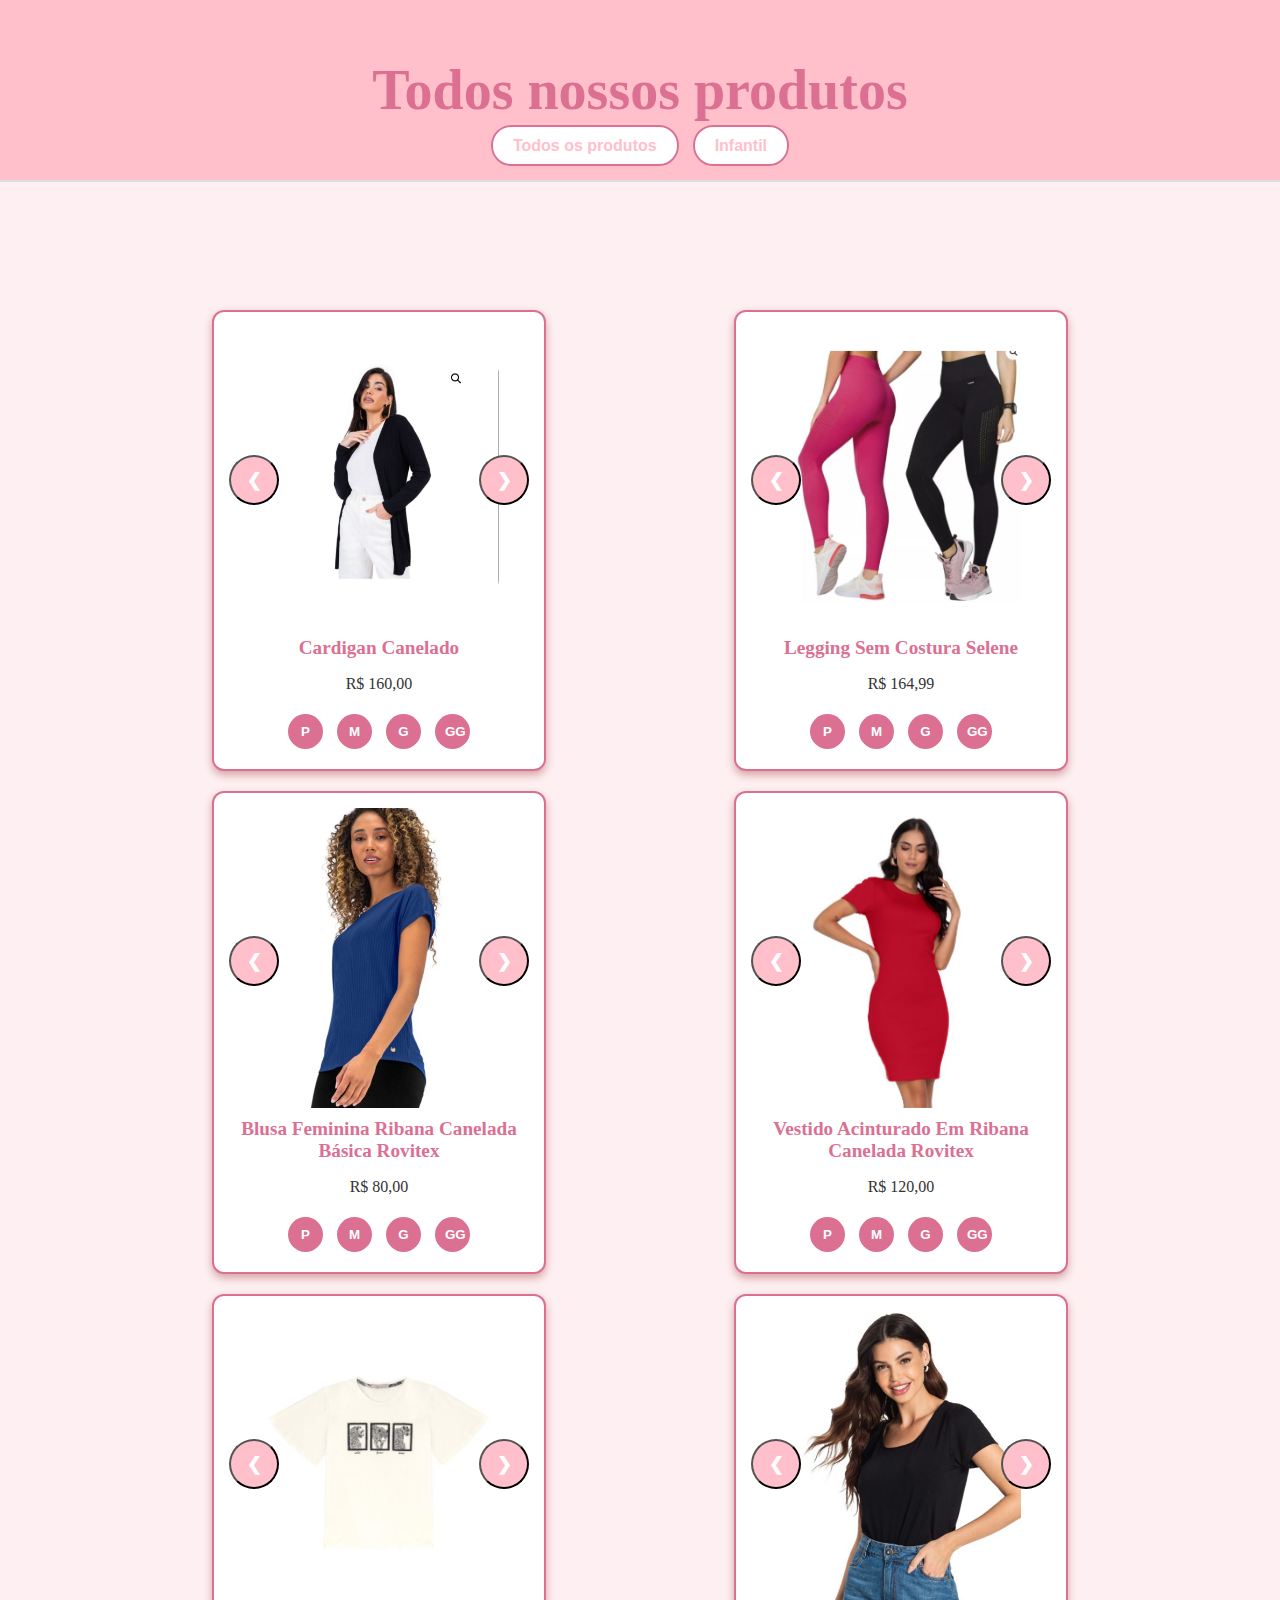
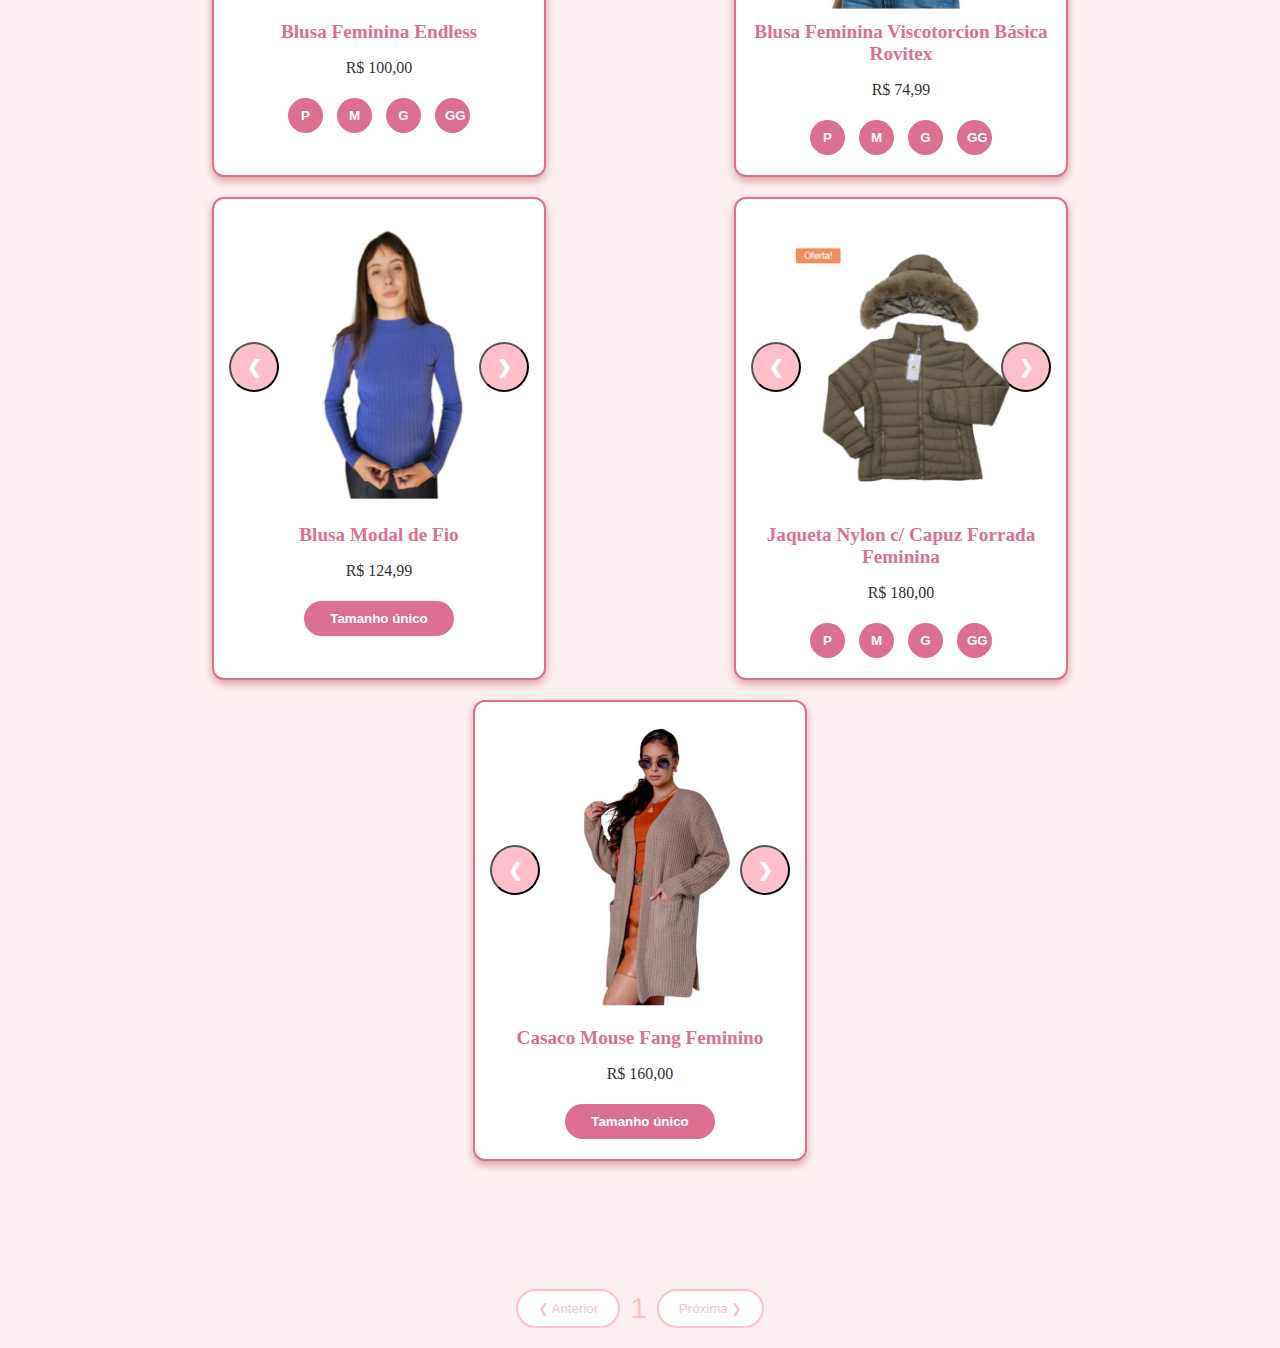
<file: index.html>
<!DOCTYPE html>
<html lang="pt-BR">

<head>
  <meta charset="UTF-8">
  <meta name="viewport" content="width=device-width, initial-scale=1.0">

  <title>Catálogo de Roupas</title>
  <link rel="stylesheet" href="style.css">
</head>

<body>

  <div class="titulo-produtos1">
    <div class="titulo1">
      <h1>Todos nossos produtos</h1>
    </div>

    <section class="botoes1">
      <div class="configuracao1">
        <a href="index.html">Todos os produtos</a>
      </div>
      <div class="configuracao2">
        <a href="index2.html">Infantil</a>
      </div>
    </section>
</div>




  <div class="product-grid">
    <div class="product-item">
      <div class="product-carousel">
        <img src="Imagens/Cardigan2.jpg" alt="Produto 1" class="active">
        <img src="Imagens/Cardigan3.jpg" alt="Produto 2">
        <img src="Imagens/Cardigan1.jpg" alt="Produto 3">
        <button class="prev" onclick="changeSlide(this, -1)">&#10094;</button>
        <button class="next" onclick="changeSlide(this, 1)">&#10095;</button>
      </div>
      <div class="product-info">
        <h3>Cardigan Canelado</h3>
        <p>R$ 160,00</p>
        <div class="sizes">
          <button>P</button>
          <button>M</button>
          <button>G</button>
          <button>GG</button>
        </div>
      </div>
    </div>

    <!-- Adicione mais produtos conforme necessário -->
    <div class="product-item">
      <div class="product-carousel">
        <img src="Imagens/Leg.png" alt="Produto 1" class="active">
        <img src="Imagens/Leg 2.png" alt="Produto 2">

        <button class="prev" onclick="changeSlide(this, -1)">&#10094;</button>
        <button class="next" onclick="changeSlide(this, 1)">&#10095;</button>
      </div>
      <div class="product-info">
        <h3>Legging Sem Costura Selene</h3>
        <p>R$ 164,99</p>
        <div class="sizes">
          <button>P</button>
          <button>M</button>
          <button>G</button>
          <button>GG</button>
        </div>
      </div>
    </div>


    <div class="product-item">
      <div class="product-carousel">
        <img src="Imagens/BlusaRibana3.png" alt="Produto 1" class="active">
        <img src="Imagens/BlusaRibana2.png" alt="Produto 2">
        <img src="Imagens/BlusaRibana1.png" alt="Produto 3">
        <img src="Imagens/BlusaRibana.png" alt="Produto 3">
        <button class="prev" onclick="changeSlide(this, -1)">&#10094;</button>
        <button class="next" onclick="changeSlide(this, 1)">&#10095;</button>
      </div>
      <div class="product-info">
        <h3>Blusa Feminina Ribana Canelada Básica Rovitex</h3>
        <p>R$ 80,00</p>
        <div class="sizes">
          <button>P</button>
          <button>M</button>
          <button>G</button>
          <button>GG</button>
        </div>
      </div>
    </div>


    <div class="product-item">
      <div class="product-carousel">
        <img src="Imagens/Vestido5.png" alt="Produto 1" class="active">
        <img src="Imagens/Vestido4.png" alt="Produto 2">
        <img src="Imagens/Vestido 3.png" alt="Produto 3">
        <img src="Imagens/Vestido2.png" alt="Produto 3">
        <img src="Imagens/Vestido1.png" alt="Produto 3">
        <button class="prev" onclick="changeSlide(this, -1)">&#10094;</button>
        <button class="next" onclick="changeSlide(this, 1)">&#10095;</button>
      </div>
      <div class="product-info">
        <h3>Vestido Acinturado Em Ribana Canelada Rovitex</h3>
        <p>R$ 120,00</p>
        <div class="sizes">
          <button>P</button>
          <button>M</button>
          <button>G</button>
          <button>GG</button>
        </div>
      </div>
    </div>

    <div class="product-item">
      <div class="product-carousel">
        <img src="Imagens/Endless1.png" alt="Produto 1" class="active">
        <img src="Imagens/Endless.png" alt="Produto 2">
        <img src="Imagens/Endless2.png" alt="Produto 3">
        <button class="prev" onclick="changeSlide(this, -1)">&#10094;</button>
        <button class="next" onclick="changeSlide(this, 1)">&#10095;</button>
      </div>
      <div class="product-info">
        <h3>Blusa Feminina Endless</h3>
        <p>R$ 100,00</p>
        <div class="sizes">
          <button>P</button>
          <button>M</button>
          <button>G</button>
          <button>GG</button>
        </div>
      </div>
    </div>

    <div class="product-item">
      <div class="product-carousel">
        <img src="Imagens/Viscotorcion3.png" alt="Produto 1" class="active">
        <img src="Imagens/Viscotorcion1.png" alt="Produto 2">
        <img src="Imagens/Viscotorcion.png" alt="Produto 3">
        <img src="Imagens/Viscotorcion2.png" alt="Produto 3">
        <button class="prev" onclick="changeSlide(this, -1)">&#10094;</button>
        <button class="next" onclick="changeSlide(this, 1)">&#10095;</button>
      </div>
      <div class="product-info">
        <h3>Blusa Feminina Viscotorcion Básica Rovitex</h3>
        <p>R$ 74,99</p>
        <div class="sizes">
          <button>P</button>
          <button>M</button>
          <button>G</button>
          <button>GG</button>
        </div>
      </div>
    </div>
    <div class="product-item">
      <div class="product-carousel">
        <img src="Imagens/BlusaModal.png" alt="Produto 1" class="active">
        <img src="Imagens/BlusaModal1.png" alt="Produto 2">
        <img src="Imagens/BlusaModal2.png" alt="Produto 3">
        <img src="Imagens/BlusaModal3.png" alt="Produto 3">
        <img src="Imagens/BlusaModal4.png" alt="Produto 3">
        <button class="prev" onclick="changeSlide(this, -1)">&#10094;</button>
        <button class="next" onclick="changeSlide(this, 1)">&#10095;</button>
      </div>
      <div class="product-info">
        <h3> Blusa Modal de Fio</h3>
        <p>R$ 124,99</p>
        <div class="sizes">
          <button style="width: 50%; border-radius: 20px;">Tamanho único</button>
        </div>
      </div>
    </div>
    <div class="product-item">
      <div class="product-carousel">
        <img src="Imagens/Jaqueta Nylon.png" alt="Produto 1" class="active">
        <img src="Imagens/Jaqueta Nylon1.png" alt="Produto 2">
        <img src="Imagens/Jaqueta Nylon2.png" alt="Produto 3">
        <img src="Imagens/Jaqueta Nylon3.png" alt="Produto 3">
        <button class="prev" onclick="changeSlide(this, -1)">&#10094;</button>
        <button class="next" onclick="changeSlide(this, 1)">&#10095;</button>
      </div>
      <div class="product-info">
        <h3>Jaqueta Nylon c/ Capuz Forrada Feminina</h3>
        <p>R$ 180,00</p>
        <div class="sizes">
          <button>P</button>
          <button>M</button>
          <button>G</button>
          <button>GG</button>
        </div>
      </div>
    </div>
    <div class="product-item">
      <div class="product-carousel">
        <img src="Imagens/CasacoMouse3.png" alt="Produto 1" class="active">
        <img src="Imagens/CasacoMouse1.png" alt="Produto 2">
        <img src="Imagens/CasacoMouse2.png" alt="Produto 3">
        <img src="Imagens/CasacoMouse.png" alt="Produto 3">
        <button class="prev" onclick="changeSlide(this, -1)">&#10094;</button>
        <button class="next" onclick="changeSlide(this, 1)">&#10095;</button>
      </div>
      <div class="product-info">
        <h3>Casaco Mouse Fang Feminino</h3>
        <p>R$ 160,00</p>
        <div class="sizes">
          <button style="width: 50%; border-radius: 20px;">Tamanho único</button>

        </div>
      </div>
    </div>
    <div class="product-item">
      <div class="product-carousel">
        <img src="Imagens/Conjunto.png" alt="Produto 1" class="active">
        <button class="prev" onclick="changeSlide(this, -1)">&#10094;</button>
        <button class="next" onclick="changeSlide(this, 1)">&#10095;</button>
      </div>
      <div class="product-info">
        <h3>Conjunto Linho Feminino</h3>
        <p>R$ 200,00</p>
        <div class="sizes">
          <button>P</button>
          <button>M</button>
          <button>G</button>
          <button>GG</button>
        </div>
      </div>
    </div>
    <div class="product-item">
      <div class="product-carousel">
        <img src="Imagens/Blusa Estampada Rovitex.png" alt="Produto 1" class="active">
        <img src="Imagens/Blusa Estampada Rovitex1.png" alt="Produto 2">
        <button class="prev" onclick="changeSlide(this, -1)">&#10094;</button>
        <button class="next" onclick="changeSlide(this, 1)">&#10095;</button>
      </div>
      <div class="product-info">
        <h3>Blusa Estampada Rovitex Feminina</h3>
        <p>R$ 89,00</p>
        <div class="sizes">
          <button>P</button>
          <button>M</button>
          <button>G</button>
          <button>GG</button>
        </div>
      </div>
    </div>
    <div class="product-item">
      <div class="product-carousel">
        <img src="Imagens/Calça Pantalona Duna c Cinto.png" alt="Produto 1" class="active">
        <img src="Imagens/Calça Pantalona Duna c Cinto1.png" alt="Produto 2">
        <img src="Imagens/Calça Pantalona Duna c Cinto2.png" alt="Produto 3">
        <img src="Imagens/Calça Pantalona Duna c Cinto3.png" alt="Produto 3">
        <img src="Imagens/Calça Pantalona Duna c Cinto4.png" alt="Produto 3">
        <button class="prev" onclick="changeSlide(this, -1)">&#10094;</button>
        <button class="next" onclick="changeSlide(this, 1)">&#10095;</button>
      </div>
      <div class="product-info">
        <h3>Calça Pantalona Duna c/ Cinto</h3>
        <p>R$ 120,00</p>
        <div class="sizes">
          <button>P</button>
          <button>M</button>
          <button>G</button>
          <button>GG</button>
        </div>
      </div>
    </div>
    <div class="product-item">
      <div class="product-carousel">
        <img src="Imagens/Blusa Feminina Gola Alta Endless.png" alt="Produto 1" class="active">
        <img src="Imagens/Blusa Feminina Gola Alta Endless1.png" alt="Produto 2">
        <img src="Imagens/Blusa Feminina Gola Alta Endless2.png" alt="Produto 3">
        <img src="Imagens/Blusa Feminina Gola Alta Endless3.png" alt="Produto 3">
        <img src="Imagens/Blusa Feminina Gola Alta Endless4.png" alt="Produto 3">

        <button class="prev" onclick="changeSlide(this, -1)">&#10094;</button>
        <button class="next" onclick="changeSlide(this, 1)">&#10095;</button>
      </div>
      <div class="product-info">
        <h3>Blusa Feminina Gola Alta Endless</h3>
        <p>R$ 89,99</p>
        <div class="sizes">
          <button>P</button>
          <button>M</button>
          <button>G</button>
          <button>GG</button>
        </div>
      </div>
    </div>
    <div class="product-item">
      <div class="product-carousel">
        <img src="Imagens/Shorts Cargo3.png" alt="Produto 1" class="active">
        <img src="Imagens/Shorts Cargo.png" alt="Produto 2">
        <img src="Imagens/Shorts Cargo2.png" alt="Produto 3">
        <button class="prev" onclick="changeSlide(this, -1)">&#10094;</button>
        <button class="next" onclick="changeSlide(this, 1)">&#10095;</button>
      </div>
      <div class="product-info">
        <h3>Shorts Cargo Feminino Plus Size Secret Glam</h3>
        <p>R$ 130,00</p>
        <div class="sizes">
          <button>P</button>
          <button>M</button>
          <button>G</button>
          <button>GG</button>
        </div>
      </div>
    </div>
    <div class="product-item">
      <div class="product-carousel">
        <img src="Imagens/Calça Jeans Multimarcas.png" alt="Produto 1" class="active">
        <img src="Imagens/Calça Jeans Multimarcas1.png" alt="Produto 2">
        <img src="Imagens/Calça Jeans Multimarcas2.png" alt="Produto 3">
        <img src="Imagens/Calça Jeans Multimarcas3.png" alt="Produto 3">
        <img src="Imagens/Calça Jeans Multimarcas4.png" alt="Produto 3">
        <button class="prev" onclick="changeSlide(this, -1)">&#10094;</button>
        <button class="next" onclick="changeSlide(this, 1)">&#10095;</button>
      </div>
      <div class="product-info">
        <h3>Calça Jeans Multimarcas Feminina</h3>
        <p>R$ 134,99</p>
        <div class="sizes">
          <button style="width: 60%; border-radius: 20px;">Tamanhos do 36 ao 46</button>
          
        </div>
      </div>
    </div>

    <div class="product-item">
      <div class="product-carousel">
        <img src="Imagens/CalçaLegB.png" alt="Produto 1" class="active">
        <img src="Imagens/CalçaLegB1.png" alt="Produto 2">
        <button class="prev" onclick="changeSlide(this, -1)">&#10094;</button>
        <button class="next" onclick="changeSlide(this, 1)">&#10095;</button>
      </div>
      <div class="product-info">
        <h3>Legging Suplex Peluciada Feminina</h3>
        <p>R$ 74,99</p>
        <div class="sizes">
          <button>P</button>
          <button>M</button>
          <button>G</button>
          <button>GG</button>
        </div>
      </div>
    </div>

    <div class="product-item">
      <div class="product-carousel">
        <img src="Imagens/Calça Pantalona.png" alt="Produto 1" class="active">
        <img src="Imagens/Calça Pantalona1.png" alt="Produto 2">
        <button class="prev" onclick="changeSlide(this, -1)">&#10094;</button>
        <button class="next" onclick="changeSlide(this, 1)">&#10095;</button>
      </div>
      <div class="product-info">
        <h3>Calça Pantalona Molecotton Rovitex Feminina</h3>
        <p>R$ 180,00</p>
        <div class="sizes">
          <button>P</button>
          <button>M</button>
          <button>G</button>
          <button>GG</button>
        </div>
      </div>
    </div>

    <div class="product-item">
      <div class="product-carousel">
        <img src="Imagens/Blusa Feminina Em Ribana.png" alt="Produto 1" class="active">
        <img src="Imagens/Blusa Feminina Em Ribana1.png" alt="Produto 2">
        <img src="Imagens/Blusa Feminina Em Ribana2.png" alt="Produto 3">
        <img src="Imagens/Blusa Feminina Em Ribana3.png" alt="Produto 3">
        <button class="prev" onclick="changeSlide(this, -1)">&#10094;</button>
        <button class="next" onclick="changeSlide(this, 1)">&#10095;</button>
      </div>
      <div class="product-info">
        <h3>Blusa Feminina Em Ribana Canelada Endless</h3>
        <p>R$ 90,00</p>
        <div class="sizes">
          <button>P</button>
          <button>M</button>
          <button>G</button>
          <button>GG</button>
        </div>
      </div>
    </div>


  </div>


  <div class="pagination">
    <button class="prev-page">❮ Anterior</button>
    <span class="page-number"
      style="color: pink; font-size: 30px; font-family: Verdana, Geneva, Tahoma, sans-serif;">1</span>
    <button class="next-page">Próxima ❯</button>
  </div>


  <!-- Repetir para os outros produtos até o Produto 9 -->

  </div>





  <!-- Scripts -->
  <script src="main.js"></script>


</body>

</html>
</file>
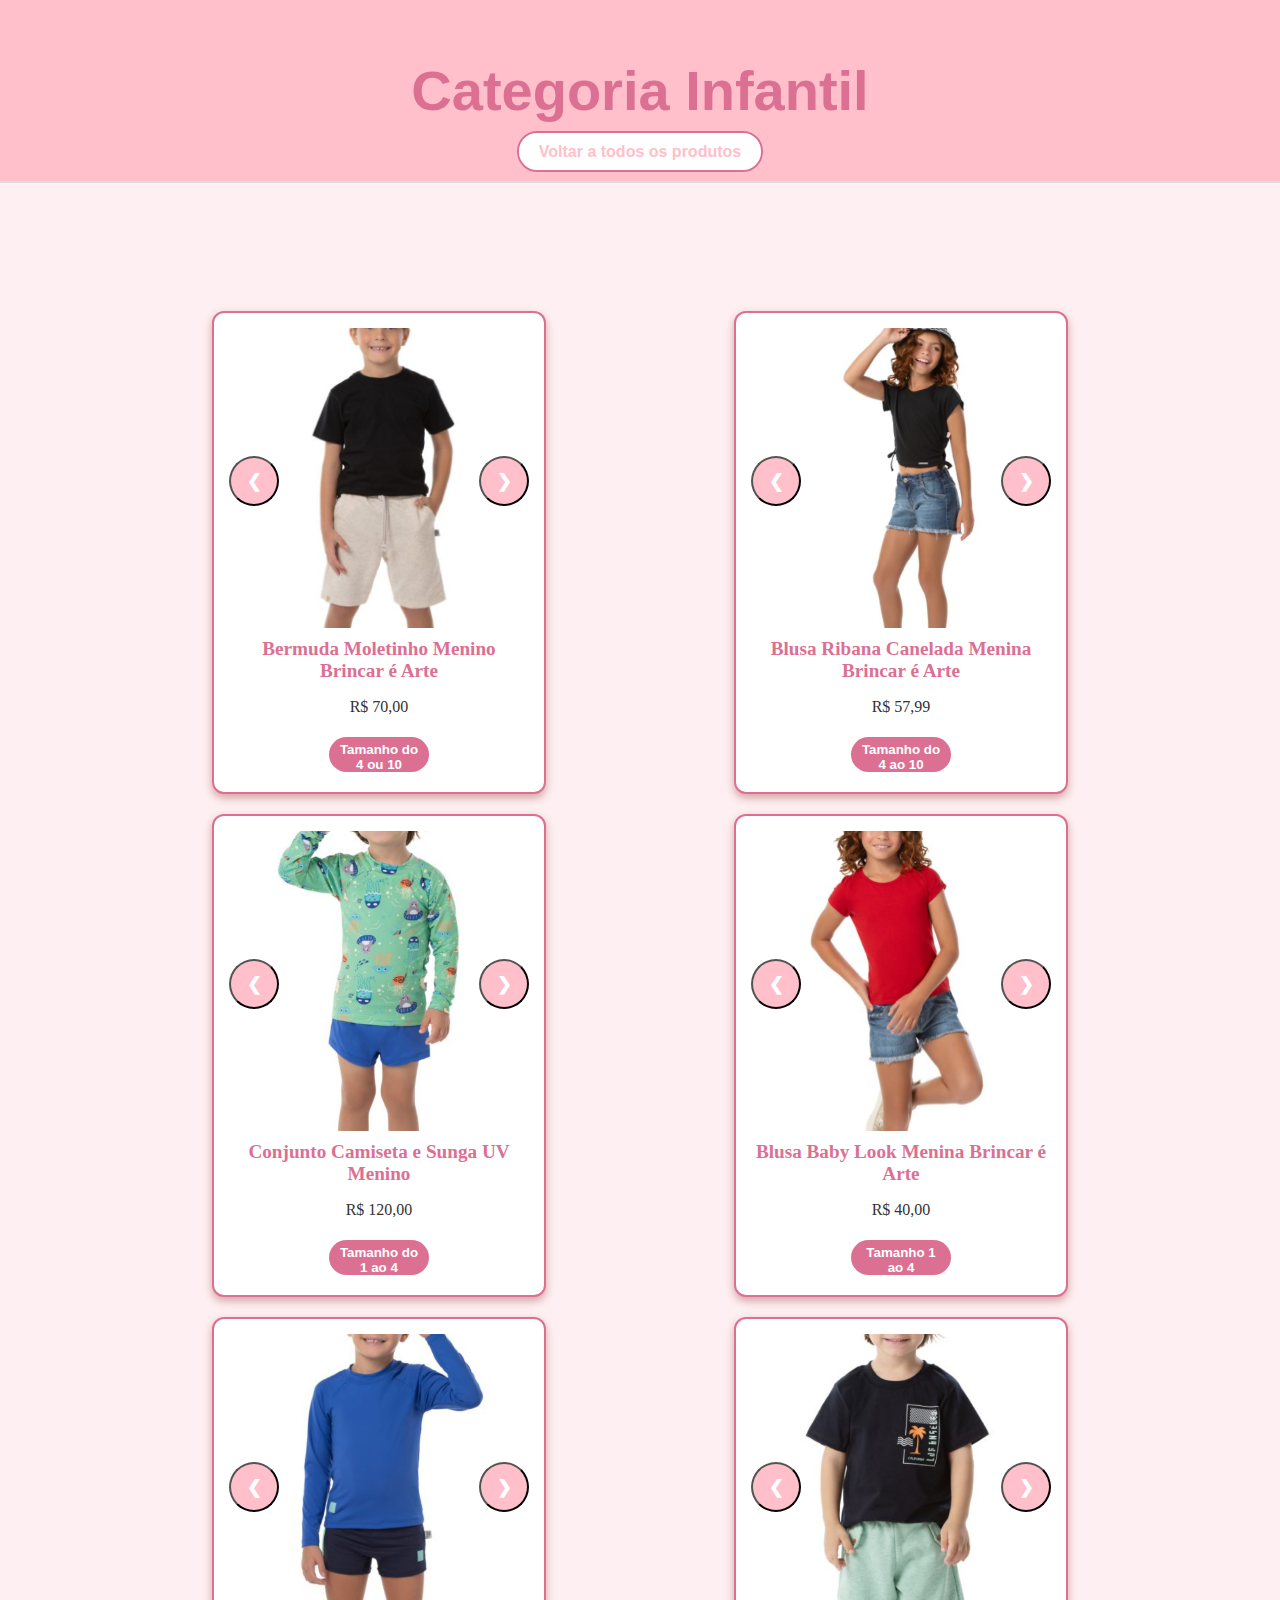
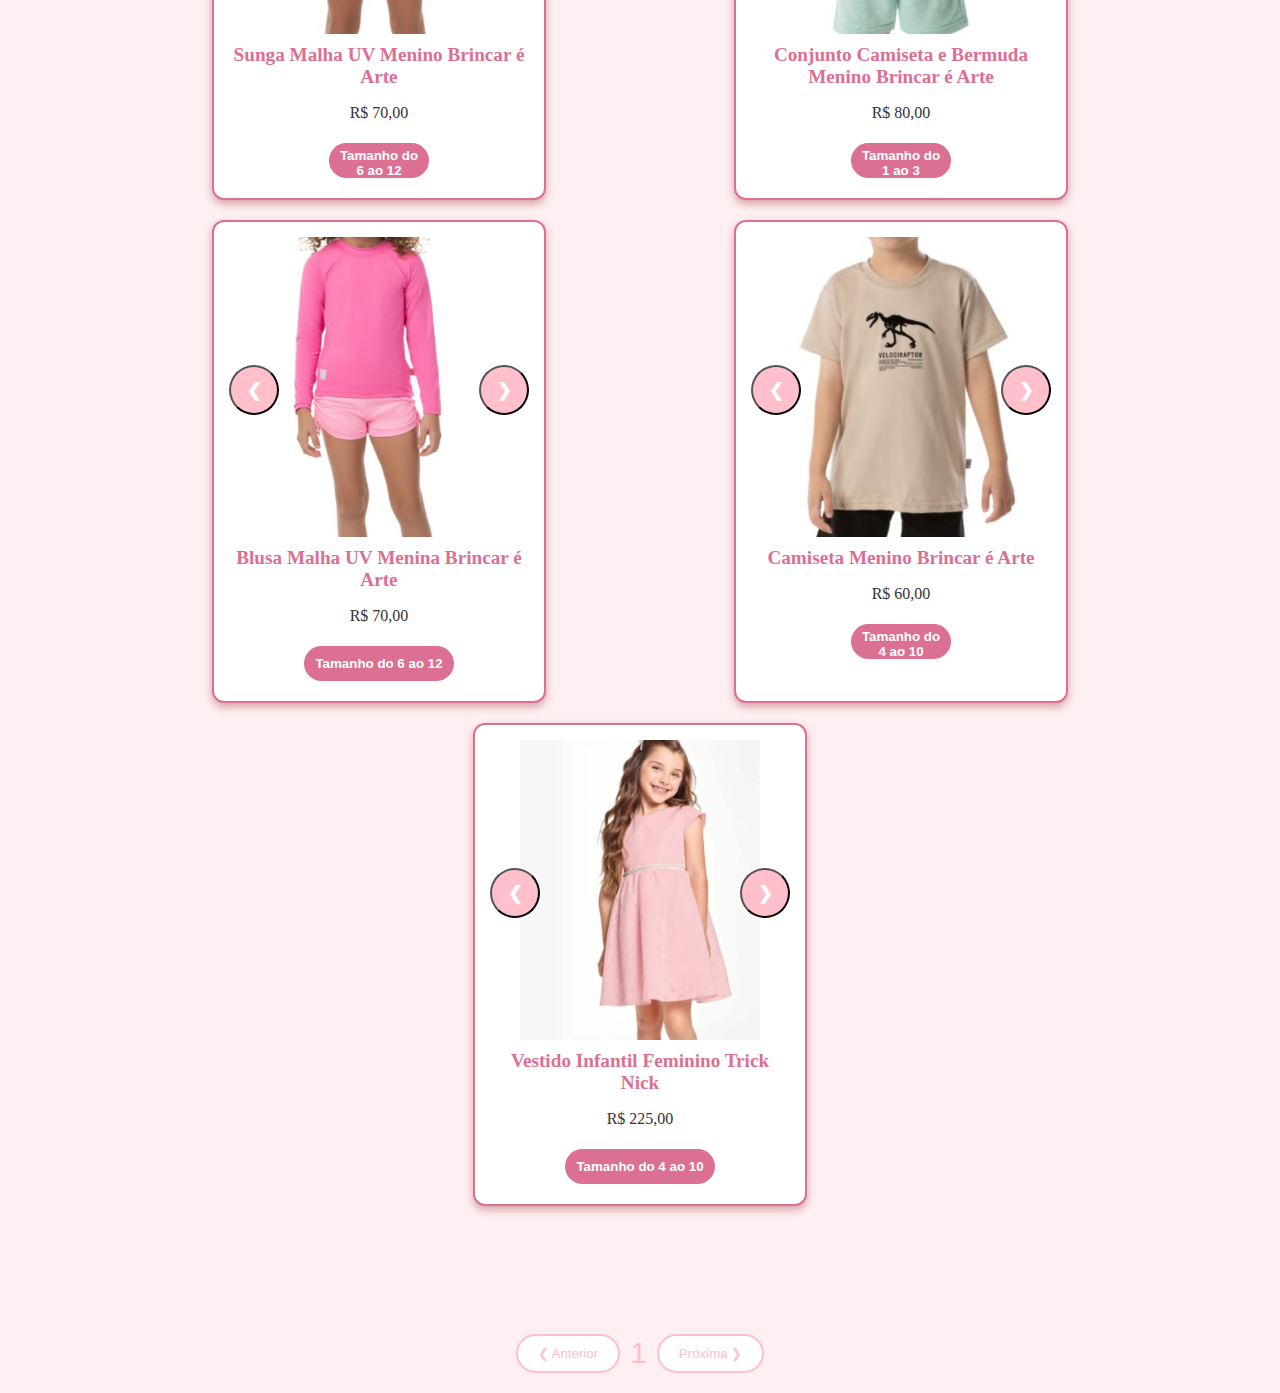
<file: index2.html>
<!DOCTYPE html>
<html lang="pt-BR">

<head>
    <meta charset="UTF-8">
    <meta name="viewport" content="width=device-width, initial-scale=1.0">

    <title>Catálogo de Roupas Infantil</title>
    <link rel="stylesheet" href="style.css">
</head>

<body>


    <div class="titulo-produtos">
        <div class="tituloh1">
            <h1>Categoria Infantil</h1>
            <div class="Voltar">
                <div class="botao">
                    <a href="index.html">Voltar a todos os produtos</a>
                </div>
            </div>
        </div>
    </div>
    




    <div class="product-grid">
        <div class="product-item">
            <div class="product-carousel">
                <img src="Imagens/CalçãoMoletom.png" alt="Produto 1" class="active">
                <button class="prev" onclick="changeSlide(this, -1)">&#10094;</button>
                <button class="next" onclick="changeSlide(this, 1)">&#10095;</button>
            </div>
            <div class="product-info">
                <h3>Bermuda Moletinho Menino Brincar é Arte</h3>
                <p>R$ 70,00</p>
                <div class="sizes">
                    <button style="width: 100px; border-radius: 20px;"> Tamanho do 4 ou 10</button>
                </div>
            </div>
        </div>

        <!-- Adicione mais produtos conforme necessário -->
        <div class="product-item">
            <div class="product-carousel">
                <img src="Imagens/BlusaRibanaInfantil.png" alt="Produto 1" class="active">
                <button class="prev" onclick="changeSlide(this, -1)">&#10094;</button>
                <button class="next" onclick="changeSlide(this, 1)">&#10095;</button>
            </div>
            <div class="product-info">
                <h3>Blusa Ribana Canelada Menina Brincar é Arte</h3>
                <p>R$ 57,99</p>
                <div class="sizes">
                    <button style="width: 100px; border-radius: 20px;">Tamanho do 4 ao 10</button>
                </div>
            </div>
        </div>


        <div class="product-item">
            <div class="product-carousel">
                <img src="Imagens/Conjunto Camiseta e Sunga UV Menino.png" alt="Produto 1" class="active">
                <button class="prev" onclick="changeSlide(this, -1)">&#10094;</button>
                <button class="next" onclick="changeSlide(this, 1)">&#10095;</button>
            </div>
            <div class="product-info">
                <h3>Conjunto Camiseta e Sunga UV Menino</h3>
                <p>R$ 120,00</p>
                <div class="sizes">
                    <button style="width: 100px; border-radius: 20px;">Tamanho do 1 ao 4</button>
                </div>
            </div>
        </div>


        <div class="product-item">
            <div class="product-carousel">
                <img src="Imagens/BlusaBabyLook.png" alt="Produto 1" class="active">
                <button class="prev" onclick="changeSlide(this, -1)">&#10094;</button>
                <button class="next" onclick="changeSlide(this, 1)">&#10095;</button>
            </div>
            <div class="product-info">
                <h3>Blusa Baby Look Menina Brincar é Arte</h3>
                <p>R$ 40,00</p>
                <div class="sizes">
                    <button style="width: 100px; border-radius: 20px;" >Tamanho 1 ao 4</button>
                    
                </div>
            </div>
        </div>

        <div class="product-item">
            <div class="product-carousel">
                <img src="Imagens/Sunga Malha UV Menino Brincar é Arte.png" alt="Produto 1" class="active">
                <button class="prev" onclick="changeSlide(this, -1)">&#10094;</button>
                <button class="next" onclick="changeSlide(this, 1)">&#10095;</button>
            </div>
            <div class="product-info">
                <h3>Sunga Malha UV Menino Brincar é Arte</h3>
                <p>R$ 70,00</p>
                <div class="sizes">
                    <button style="width: 100px; border-radius: 20px;">Tamanho do 6 ao 12</button>
                </div>
            </div>
        </div>

        <div class="product-item">
            <div class="product-carousel">
                <img src="Imagens/Conjunto Camiseta e Bermuda Menino Brincar é Arte.png" alt="Produto 1" class="active">
                <button class="prev" onclick="changeSlide(this, -1)">&#10094;</button>
                <button class="next" onclick="changeSlide(this, 1)">&#10095;</button>
            </div>
            <div class="product-info">
                <h3>Conjunto Camiseta e Bermuda Menino Brincar é Arte</h3>
                <p>R$ 80,00</p>
                <div class="sizes">
                    <button style="width: 100px; border-radius: 20px;">Tamanho do 1 ao 3</button>
                </div>
            </div>
        </div>
        <div class="product-item">
            <div class="product-carousel">
                <img src="Imagens/Blusa Malha UV Menina Brincar é Arte.png" alt="Produto 1" class="active">
                <button class="prev" onclick="changeSlide(this, -1)">&#10094;</button>
                <button class="next" onclick="changeSlide(this, 1)">&#10095;</button>
            </div>
            <div class="product-info">
                <h3>Blusa Malha UV Menina Brincar é Arte</h3>
                <p>R$ 70,00</p>
                <div class="sizes">
                    <button style="width: 50%; border-radius: 20px;">Tamanho do 6 ao 12</button>
                </div>
            </div>
        </div>
        <div class="product-item">
            <div class="product-carousel">
                <img src="Imagens/Camiseta Menino Brincar é Arte.png" alt="Produto 1" class="active">
                <button class="prev" onclick="changeSlide(this, -1)">&#10094;</button>
                <button class="next" onclick="changeSlide(this, 1)">&#10095;</button>
            </div>
            <div class="product-info">
                <h3>Camiseta Menino Brincar é Arte</h3>
                <p>R$ 60,00</p>
                <div class="sizes">
                    <button style="width: 100px; border-radius: 20px;">Tamanho do 4 ao 10</button>
                </div>
            </div>
        </div>
        <div class="product-item">
            <div class="product-carousel">
                <img src="Imagens/Vestido Infantil Feminino Trick Nick.png" alt="Produto 1" class="active">
                <img src="Imagens/VestidoInfantil2.png" alt="Produto 1">
                <img src="Imagens/Vestido Insfantil1.png" alt="Produto 1">
                <button class="prev" onclick="changeSlide(this, -1)">&#10094;</button>
                <button class="next" onclick="changeSlide(this, 1)">&#10095;</button>
            </div>
            <div class="product-info">
                <h3>Vestido Infantil Feminino Trick Nick</h3>
                <p>R$ 225,00</p>
                <div class="sizes">
                    <button style="width: 50%; border-radius: 20px;">Tamanho do 4 ao 10</button>

                </div>
            </div>
        </div>
    </div>

    <div class="pagination">
        <button class="prev-page">❮ Anterior</button>
        <span class="page-number"
            style="color: pink; font-size: 30px; font-family: Verdana, Geneva, Tahoma, sans-serif;">1</span>
        <button class="next-page">Próxima ❯</button>
    </div>


    <!-- Repetir para os outros produtos até o Produto 9 -->

    </div>





    <!-- Scripts -->
    <script src="main.js"></script>


</body>

</html>
</file>
<file: style.css>
/* Bem vindo */

body {
    max-width: 100%;
    margin: 0;
    padding: 0;
    background-color: rgb(254, 240, 242);

}


/* Estilo do cabeçalho */
.titulo-produtos1 {
    text-align: center;
    padding: 20px;
    background-color: pink;
    border-bottom: 2px solid #ddd;
  }
  
  .titulo1 h1 {
    font-size: 3.5rem;
    margin-bottom: 10px; /* Espaçamento entre título e botões */
    color: palevioletred;
  }
  
  /* Estilo da seção de botões */
  .botoes1 {
    text-align: center;
    margin-top: 10px; /* Espaçamento entre o título e os botões */
  }
  
  .botoes1 .configuracao1, .botoes1 .configuracao2 {
    display: inline-block;
    margin: 5px; /* Espaçamento entre os botões */
  }
  
  .botoes1 a {
    text-decoration: none;
    background-color: #ffffff;
    color: pink;
    padding: 10px 20px;
    font-size: 20px;
    font-weight: bold;
    font-family: Verdana, Geneva, Tahoma, sans-serif;
    border:solid 2px palevioletred;
    border-radius: 20px;
    font-size: 1rem;
    transition: background-color 0.3s ease;
  }
  
  
  




.titulo-produtos {
    text-align: center; /* Centraliza o conteúdo */
    padding: 20px; /* Adiciona espaçamento ao redor */
    background-color: pink; /* Cor de fundo para destaque */
    border-bottom: 2px solid #ddd; /* Linha inferior para parecer um cabeçalho */
}

.tituloh1 h1 {
    font-size: 3.5rem; /* Tamanho do título */
    margin-bottom: 20px; /* Espaçamento entre título e botão */
    color: palevioletred; /* Cor do texto */
    font-family: Verdana, Geneva, Tahoma, sans-serif;
}

.Voltar .botao a {
    text-decoration: none; /* Remove o sublinhado do link */
    background-color: rgb(255, 255, 255); /* Cor do botão */
    color: pink; /* Cor do texto */
    border: solid 2px palevioletred;
    padding: 10px 20px; /* Espaçamento interno do botão */
    font-weight: bold;
    font-family: Verdana, Geneva, Tahoma, sans-serif;
    border-radius: 20px; /* Bordas arredondadas */
    font-size: 1rem; /* Tamanho do texto do botão */
    transition: background-color 0.3s ease; /* Efeito de transição */
}




html {
    scroll-behavior: smooth;
}


/*---------------------------------------FIM*/




/*BOTÕES*/
.botões{
   
    display: flex;
    justify-content: center;
    align-items: center;
    gap: 20px;
}

.configuração {
    background-color: pink;
    width: 165px;
    height: 50px;
    border-radius: 20px;
    border: solid 2px palevioletred;

    display: flex;
    justify-content: center;
    align-items: center;
}

.configuração2{
    background-color: pink;
    width: 150px;
    height: 50px;
    border-radius: 15px;
    border: solid 2px palevioletred;

    display: flex;
    justify-content: center;
    align-items: center;
}

.configuração a{
    text-align: center;
    font-size: 20px;
    text-decoration: none;
    color: white;
    font-weight: bold;
    font-family: Verdana, Geneva, Tahoma, sans-serif;

}

.configuração2 a{
    text-align: center;
    font-size: 20px;
    text-decoration: none;
    color: white;
    font-weight: bold;
    font-family: Verdana, Geneva, Tahoma, sans-serif;
}



/*-------------------------------FIM*/






/* Caroulsel */
.product-carousel {
    max-height: 100vh; /* Limita a altura a 100% da viewport */
    max-width: 100vw; /* Limita a largura a 100% da viewport */
    overflow: hidden;
}


.product-carousel img {
    width: 100%;
    height: auto;
    object-fit: contain;
    display: none;
}

.product-carousel img.active {
    width: 80%;
    display: block; 
    opacity: 1;
}

.prev,
.next {
    cursor: pointer;
    position: absolute;
    top: 50%;
    width: auto;
    margin-top: -22px;
    padding: 10px;
    color: rgb(255, 255, 255);
    font-weight: bold;
    font-size: 18px;
    user-select: none;
    background-color: pink;
}

.next {
    right: 0;
    width: 50px;
    height: 50px;
    border-radius: 50%;
}

.prev {
    left: 0;
    width: 50px;
    height: 50px;
    border-radius: 50%;
}


.product-carousel {
    position: relative;
    width: 100%;
    height: 300px;
    /* Define uma altura fixa */
    overflow: hidden;
    /* Esconde qualquer parte da imagem que ultrapasse o contêiner */
}

.product-carousel img {
    position: absolute;
    top: 50%;
    left: 50%;
    width: auto;
    height: 100%;
    transform: translate(-50%, -50%);
    object-fit: cover;
    /* Garante que a imagem preencha o contêiner mantendo a proporção */
}






.product-grid {
    display: flex;
    flex-wrap: wrap;
    margin: 10%;
    gap: 20px;
    /* Espaçamento entre os produtos */
    justify-content: center;
    /* Centraliza os itens na tela */
}

.product-item {
    text-align: center;
    padding: 15px;
    background-color: #fff;
    border: solid 2px palevioletred;
    border-radius: 12px;
    width: 100%;
    max-width: 300px;
    height: auto;
    margin: 0 auto;
    /* Centraliza os produtos em telas menores */
    box-shadow: 0 4px 8px rgba(197, 130, 130, 0.705);
    /* Adiciona uma sombra suave */

}

.product-item:hover {
    box-shadow: 0 8px 16px rgba(0, 0, 0, 0.226);
    /* Aumenta a sombra ao passar o mouse */
}

.product-item img {
    border-radius: 8px;
    /* Arredonda as bordas da imagem */
    max-width: 100%;
    height: auto;

}


.product-info h3 {
    font-size: 1.2em;
    color: palevioletred;
    margin: 10px 0;
}

.product-info p {
    font-size: 1em;
    color: #333;
}

.sizes button {
    background-color: palevioletred;
    color: white;
    font-weight: bold;
    border: none;
    width: 35px;
    height: 35px;
    padding: 5px 10px;
    margin: 5px;
    border-radius: 50%;
    cursor: pointer;
    transition: background-color 0.3s ease;
}

.sizes button:hover {
    background-color: #d45d79;
    /* Escurece a cor ao passar o mouse */
}


.pagination {
    display: flex;
    justify-content: center;
    align-items: center;
    margin: 20px 0;
}

.pagination button {
    background-color: white;
    color: pink;
    border: solid 2px pink;
    border-radius: 20px;
    padding: 10px 20px;
    cursor: pointer;
}

.pagination .page-number {
    margin: 0 10px;
    font-size: 16px;
}

/* Responsividade */
@media (max-width: 1024px) {
    .product-grid {
        grid-template-columns: repeat(2, 1fr);
        gap: 30px;
        margin: 5%;
    }

    .titulo-produtos h1 {
        font-size: 30px;
    }

}


@media (max-width: 768px) {
    .product-grid {
        grid-template-columns: 1fr;
        gap: 20px;
        margin: 5%;
    }

    .product-item {
        width: 100%;
    }

}

@media (max-width: 480px) {
    .titulo-produtos h1 {
        font-size: 20px;
    }

    .sizes button {
        width: 30px;
        height: 30px;
        padding: 5px;
    }

    .pagination button {
        padding: 5px 10px;
    }
}




.footer img {

    width: 100%;
    height: 300px;


}
</file>
